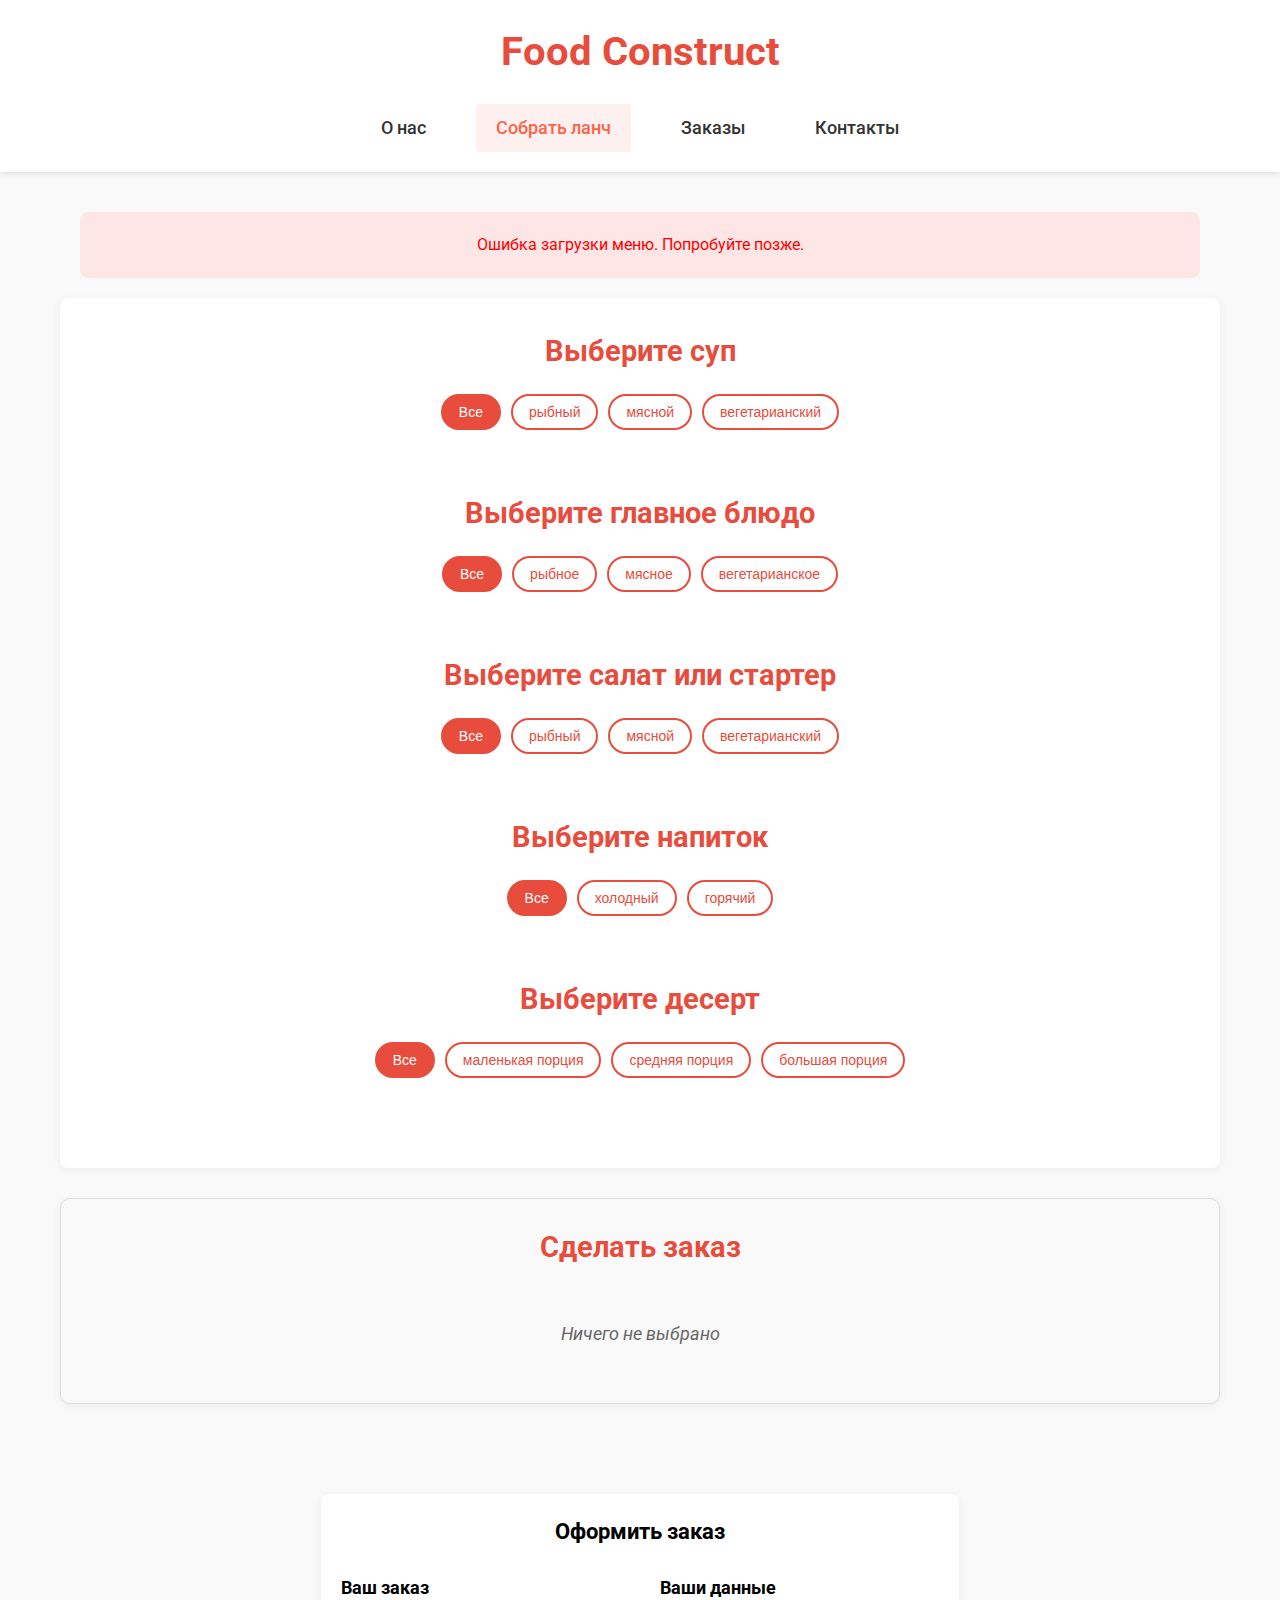
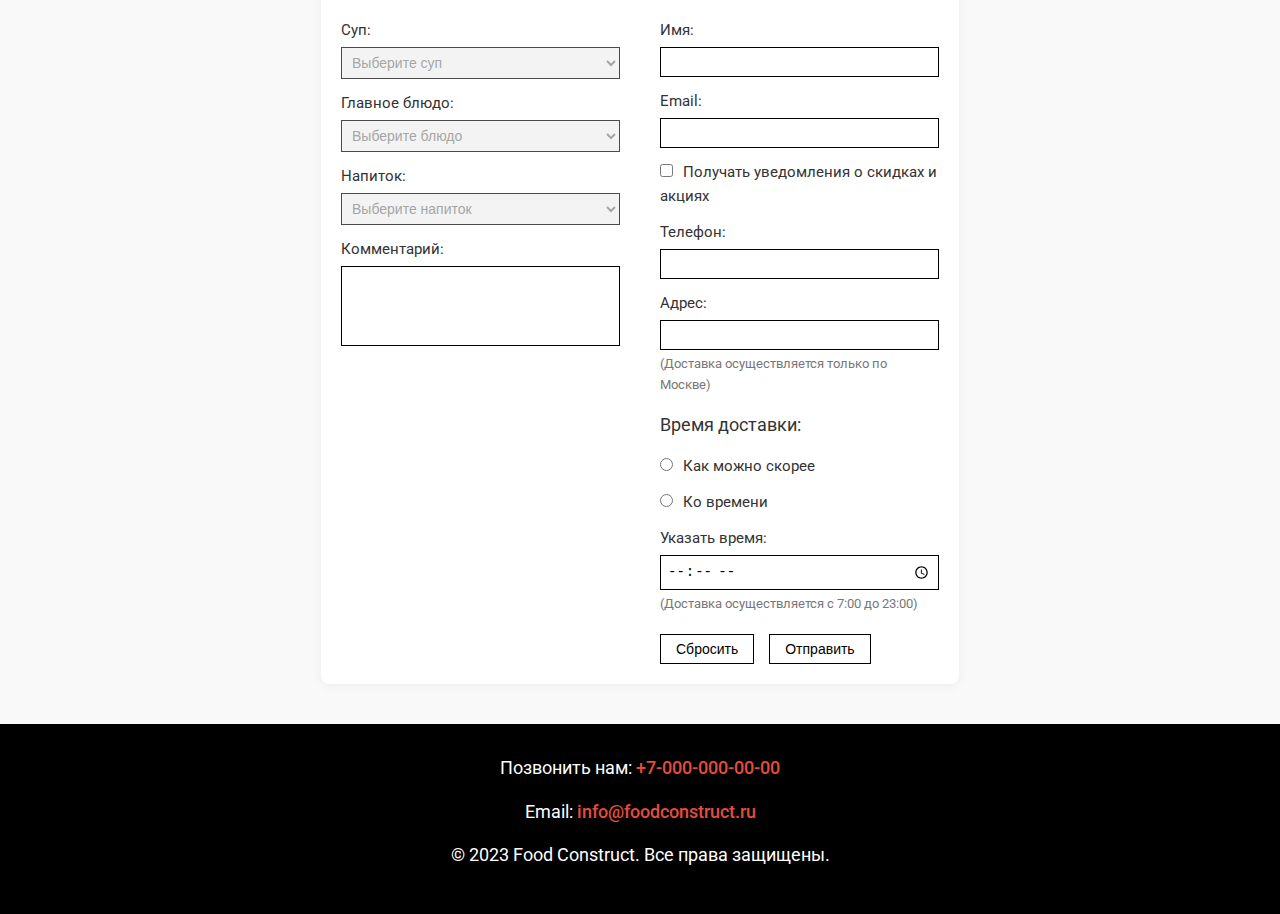
<file: lunch.html>
<!DOCTYPE html>
<html lang="ru">
<head>
    <meta charset="UTF-8">
    <meta name="viewport" content="width=device-width, initial-scale=1.0">
    <title>Food Construct - Собрать ланч</title>
    <link href="https://fonts.googleapis.com/css2?family=Roboto:wght@400;500;700&display=swap" rel="stylesheet">
    <link rel="stylesheet" href="style.css">
</head>
<body>
    <header>
        <div class="header-content">
            <h1>Food Construct</h1>
            <nav>
                <a href="index.html">О нас</a>
                <a href="lunch.html" id="active">Собрать ланч</a>
                <a href="#orders">Заказы</a>
                <a href="#contacts">Контакты</a>
            </nav>
        </div>
    </header>
    
    <main class="lunch-container">
        <!-- Секция выбора блюд -->
        <section class="dishes-section">
            <!-- Супы -->
            <div id="soup-section" class="category-section">
                <h2>Выберите суп</h2>
                <div class="filters" id="soup-filters">
                    <button class="filter-btn active" data-kind="all">Все</button>
                    <button class="filter-btn" data-kind="fish">рыбный</button>
                    <button class="filter-btn" data-kind="meat">мясной</button>
                    <button class="filter-btn" data-kind="veg">вегетарианский</button>
                </div>
                <div class="dishes-grid" id="soup-dishes">
                    <!-- Блюда будут добавлены через JavaScript -->
                </div>
            </div>

            <!-- Главные блюда -->
            <div id="main-section" class="category-section">
                <h2>Выберите главное блюдо</h2>
                <div class="filters" id="main-filters">
                    <button class="filter-btn active" data-kind="all">Все</button>
                    <button class="filter-btn" data-kind="fish">рыбное</button>
                    <button class="filter-btn" data-kind="meat">мясное</button>
                    <button class="filter-btn" data-kind="veg">вегетарианское</button>
                </div>
                <div class="dishes-grid" id="main-dishes">
                    <!-- Блюда будут добавлены через JavaScript -->
                </div>
            </div>

            <!-- Салаты и стартеры -->
            <div id="salad-section" class="category-section">
                <h2>Выберите салат или стартер</h2>
                <div class="filters" id="salad-filters">
                    <button class="filter-btn active" data-kind="all">Все</button>
                    <button class="filter-btn" data-kind="fish">рыбный</button>
                    <button class="filter-btn" data-kind="meat">мясной</button>
                    <button class="filter-btn" data-kind="veg">вегетарианский</button>
                </div>
                <div class="dishes-grid" id="salad-dishes">
                    <!-- Блюда будут добавлены через JavaScript -->
                </div>
            </div>

            <!-- Напитки -->
            <div id="drink-section" class="category-section">
                <h2>Выберите напиток</h2>
                <div class="filters" id="drink-filters">
                    <button class="filter-btn active" data-kind="all">Все</button>
                    <button class="filter-btn" data-kind="cold">холодный</button>
                    <button class="filter-btn" data-kind="hot">горячий</button>
                </div>
                <div class="dishes-grid" id="drink-dishes">
                    <!-- Блюда будут добавлены через JavaScript -->
                </div>
            </div>

            <!-- Десерты -->
            <div id="dessert-section" class="category-section">
                <h2>Выберите десерт</h2>
                <div class="filters" id="dessert-filters">
                    <button class="filter-btn active" data-kind="all">Все</button>
                    <button class="filter-btn" data-kind="small">маленькая порция</button>
                    <button class="filter-btn" data-kind="medium">средняя порция</button>
                    <button class="filter-btn" data-kind="large">большая порция</button>
                </div>
                <div class="dishes-grid" id="dessert-dishes">
                    <!-- Блюда будут добавлены через JavaScript -->
                </div>
            </div>
        </section>

        <!-- Секция заказа -->
        <section id="order-summary">
            <h2>Сделать заказ</h2>
            <div id="order-items">
                <div class="empty-order">Ничего не выбрано</div>
            </div>
            <div id="total-section" style="display: none;">
                <hr>
                <div class="total-price">
                    <strong>Стоимость заказа:</strong>
                    <span id="total-price">0</span>₽
                </div>
            </div>
        </section>
    </main>

    <!-- Форма заказа -->
    <section id="order-form">
        <h2>Оформить заказ</h2>
        <form action="https://httpbin.org/post" method="POST">
            <div class="order-details">
                <h3>Ваш заказ</h3>
                <label for="soup">Суп:</label>
                <select name="soup" id="soup" required>
                    <option value="">Выберите суп</option>
                    <option value="tomato">Томатный суп</option>
                    <option value="mushroom">Грибной крем-суп</option>
                    <option value="chicken-noodle">Куриная лапша</option>
                </select>

                <label for="main-dish">Главное блюдо:</label>
                <select name="main-dish" id="main-dish" required>
                    <option value="">Выберите блюдо</option>
                    <option value="lasagna">Лазанья с мясом</option>
                    <option value="carbonara">Паста карбонара</option>
                    <option value="fried-potatoes">Жареная картошка с грибами</option>
                    <option value="chicken-cutlets">Котлеты из курицы с пюре</option>
                </select>

                <label for="drink">Напиток:</label>
                <select name="drink" id="drink" required>
                    <option value="">Выберите напиток</option>
                    <option value="berry-mors">Морс ягодный</option>
                    <option value="orange-juice">Сок апельсиновый</option>
                    <option value="black-tea">Чай черный</option>
                </select>

                <label for="comment">Комментарий:</label>
                <textarea name="comment" id="comment" rows="4"></textarea>
            </div>

            <div class="customer-info">
                <h3>Ваши данные</h3>
                <label for="name">Имя:</label>
                <input type="text" id="name" name="name" required>

                <label for="email">Email:</label>
                <input type="email" id="email" name="email" required>

                <!-- Чекбокс уведомлений -->
                <label><input type="checkbox" name="discounts"> Получать уведомления о скидках и акциях</label>

                <label for="phone">Телефон:</label>
                <input type="tel" id="phone" name="phone" required>

                <label for="address">Адрес:</label>
                <input type="text" id="address" name="address" required>
                <p class="note">(Доставка осуществляется только по Москве)</p>

                <p>Время доставки:</p>
                <label><input type="radio" name="delivery-option" value="asap" required> Как можно скорее</label>
                <label><input type="radio" name="delivery-option" value="by-time"> Ко времени</label>

           
                <label for="exact-time">Указать время:</label>
                <input type="time" id="exact-time" name="exact-time" min="07:00" max="23:00" step="300">
                <p class="note">(Доставка осуществляется с 7:00 до 23:00)</p>

                <div class="form-buttons">
                    <button type="reset">Сбросить</button>
                    <button type="submit">Отправить</button>
                </div>
            </div>
        </form>
    </section>
    
    <footer id="contacts">
        <p>Позвонить нам: <a href="tel:+70000000000">+7-000-000-00-00</a></p>
        <p>Email: <a href="mailto:info@foodconstruct.ru">info@foodconstruct.ru</a></p>
        <p>© 2023 Food Construct. Все права защищены.</p>
    </footer>

    <!-- Подключаем скрипты -->
    <script src="dishes.js"></script>
    <script src="script.js"></script>
</body>
</html>
</file>
<file: style.css>
/* ===== БАЗОВЫЕ СТИЛИ ===== */
/* Сброс стандартных отступов и использование border-box для всех элементов */
* {
    box-sizing: border-box;
    margin: 0;
    padding: 0;
}

/* Основные стили страницы */
body {
    font-family: 'Roboto', sans-serif;
    line-height: 1.6;
    color: #333;
    background-color: #f9f9f9;
    display: flex;
    flex-direction: column;
    min-height: 100vh;
}

/* ===== ШАПКА САЙТА ===== */
/* Стили для верхней части страницы */
header {
    background-color: #fff;
    padding: 20px;
    box-shadow: 0 2px 5px rgba(0,0,0,0.1);
}

/* Контейнер для содержимого шапки */
.header-content {
    max-width: 1200px;
    margin: 0 auto;
    display: flex;
    flex-direction: column;
    align-items: center;
    gap: 20px;
}

/* Заголовок сайта */
h1 {
    color: #e74c3c;
    font-size: 2.5rem;
    text-align: center;
}

/* ===== НАВИГАЦИЯ ДЛЯ ДЕСКТОПА ===== */
/* Основной контейнер навигации - горизонтальный для десктопа */
nav {
    display: flex;
    justify-content: center;
    gap: 30px;
    width: 100%;
}

/* Стили для ссылок навигации */
nav a {
    text-decoration: none;
    color: #333;
    font-weight: 500;
    font-size: 1.1rem;
    transition: all 0.3s;
    padding: 10px 20px;
    border-radius: 4px;
    white-space: nowrap;
}

/* Эффект при наведении на ссылки */
nav a:hover {
    color: #e74c3c;
    background-color: #f9f2f2;
    transform: translateY(-2px);
}

/* Стиль для активной ссылки */
#active {
    color: tomato;
    background-color: #fff0f0;
}

/* ===== ОСНОВНОЕ СОДЕРЖИМОЕ ===== */
/* Главная область контента */
main {
    flex: 1;
    max-width: 1200px;
    margin: 30px auto;
    padding: 0 20px;
    width: 100%;
}

/* Стили для секций */
section {
    background-color: #fff;
    border-radius: 8px;
    padding: 30px;
    margin-bottom: 30px;
    box-shadow: 0 2px 10px rgba(0,0,0,0.05);
}

/* Заголовки секций */
h2 {
    color: #e74c3c;
    margin-bottom: 20px;
    font-size: 1.8rem;
    text-align: center;
}

/* Основной текст */
p {
    margin-bottom: 15px;
    font-size: 1.1rem;
}

/* ===== СЕКЦИЯ "О НАС" ===== */
/* Контейнер для контента о компании */
.about-content {
    display: flex;
    align-items: center;
    gap: 30px;
}

/* Изображение в секции "О нас" */
.about-image {
    width: 500px;
    height: 300px;
    border-radius: 8px;
    object-fit: cover;
}

/* ===== СПИСОК ПРЕИМУЩЕСТВ ===== */
/* Стили для списка преимуществ */
.advantages-list {
    list-style-type: none;
    padding-left: 20px;
}

/* Элементы списка преимуществ */
.advantages-list li {
    margin-bottom: 10px;
    position: relative;
    padding-left: 25px;
    font-size: 1.1rem;
}

/* Галочка перед элементами списка */
.advantages-list li:before {
    content: "✓";
    color: #27ae60;
    position: absolute;
    left: 0;
    font-weight: bold;
}

/* ===== ТАБЛИЦЫ ===== */
/* Стили для таблиц */
table {
    width: 100%;
    border-collapse: collapse;
    margin-top: 20px;
}

/* Ячейки таблицы */
th, td {
    padding: 12px 15px;
    border: 1px solid #ddd;
    text-align: left;
}

/* Заголовки таблицы */
th {
    background-color: #f2f2f2;
    font-weight: 700;
}

/* Чередование цветов строк */
tr:nth-child(even) {
    background-color: #f9f9f9;
}

/* ===== СЕТКА БЛЮД ===== */
/* Контейнер сетки для карточек блюд */
.dishes-grid {
    display: grid;
    grid-template-columns: repeat(3, 1fr);
    gap: 20px;
}

/* Карточка отдельного блюда */
.dish-card {
    background-color: #fff;
    padding: 30px 40px;
    border-radius: 35px;
    cursor: pointer;
    filter: drop-shadow(17px 19px 24px rgba(0, 0, 0, 0.13));
    display: flex;
    flex-direction: column;
    justify-content: space-between;
    transition: all 0.3s ease;
}

/* Эффект при наведении на карточку */
.dish-card:hover {
    border: 2px solid tomato;
    transform: translateY(-5px);
}

/* Эффект для кнопки при наведении на карточку */
.dish-card:hover button {
    background-color: #e74c3c;
    color: white;
}

/* Изображение блюда */
.dish-image {
    width: 100%;
    border-radius: 35px;
    margin-bottom: 15px;
}

/* Цена блюда */
.dish-price {
    font-size: 1.3rem;
    font-weight: 700;
    margin-bottom: 5px;
}

/* Название блюда */
.dish-name {
    font-size: 1.2rem;
    margin-bottom: 5px;
}

/* Вес/объем блюда */
.dish-weight {
    color: #777;
    margin-bottom: 15px;
}

/* Кнопка добавления в заказ */
.add-button {
    background-color: #f1eee9;
    border: none;
    padding: 10px 30px;
    border-radius: 10px;
    cursor: pointer;
    margin-top: auto;
    font-weight: 500;
    transition: background-color 0.3s;
}

/* ===== ФОРМА ЗАКАЗА ===== */
/* Основной контейнер формы */
#order-form {
    max-width: 900px;
    margin: 40px auto;
    padding: 20px;
    background: #fff;
    border-radius: 8px;
    box-shadow: 0 2px 10px rgba(0,0,0,0.05);
}

/* Заголовок формы */
#order-form h2 {
    text-align: center;
    margin-bottom: 25px;
    font-size: 22px;
    font-weight: bold;
    color: #000;
}

/* Расположение формы в две колонки */
#order-form form {
    display: flex;
    justify-content: space-between;
    gap: 40px;
}

/* Колонки формы */
.order-details, .customer-info {
    flex: 1;
}

/* Заголовки секций формы */
.order-details h3,
.customer-info h3 {
    margin-bottom: 15px;
    font-size: 18px;
    font-weight: bold;
    color: #000;
}

/* Поля ввода формы */
#order-form label {
    display: block;
    margin-top: 12px;
    margin-bottom: 5px;
    font-size: 15px;
    font-weight: normal;
}

/* Элементы формы */
#order-form input,
#order-form select,
#order-form textarea {
    width: 100%;
    padding: 6px;
    border: 1px solid #000;
    border-radius: 0;
    font-size: 14px;
    box-sizing: border-box;
}

/* Текстовое поле */
#order-form textarea {
    resize: none;
    height: 80px;
}

/* Чекбоксы и радиокнопки */
#order-form input[type="checkbox"],
#order-form input[type="radio"] {
    width: auto;
    margin-right: 6px;
}

/* Текст подсказок */
#order-form .note {
    font-size: 13px;
    color: #777;
    margin-top: 4px;
}

/* Контейнер для кнопок формы */
.form-buttons {
    display: flex;
    gap: 15px;
    margin-top: 20px;
}

/* Кнопки формы */
#order-form button {
    padding: 6px 15px;
    border: 1px solid #000;
    background: #fff;
    font-size: 14px;
    cursor: pointer;
}

/* Эффект при наведении на кнопки */
#order-form button:hover {
    background: #f2f2f2;
}

/* ===== ПОДВАЛ САЙТА ===== */
footer {
    background-color: black;
    color: white;
    padding: 30px 20px;
    text-align: center;
    margin-top: auto;
}

/* Ссылки в подвале */
footer a {
    color: #e74c3c;
    text-decoration: none;
    font-weight: 500;
}

/* Эффект при наведении на ссылки в подвале */
footer a:hover {
    text-decoration: underline;
}

/* Примечание о доставке */
.delivery-note {
    display: block;
    font-size: 0.85rem;
    color: #666;
    margin-top: 5px;
    font-style: italic;
}

/* Эффект при наведении на примечание */
.dish-card:hover .delivery-note {
    color: #e74c3c;
}

/* ===== СТИЛИ ДЛЯ ФИЛЬТРОВ ===== */
.filters {
    display: flex;
    justify-content: center;
    gap: 10px;
    margin-bottom: 20px;
    flex-wrap: wrap;
}

.filter-btn {
    padding: 8px 16px;
    border: 2px solid #e74c3c;
    background-color: white;
    color: #e74c3c;
    border-radius: 20px;
    cursor: pointer;
    font-size: 14px;
    font-weight: 500;
    transition: all 0.3s ease;
}

.filter-btn:hover {
    background-color: #fff0f0;
    transform: translateY(-2px);
}

.filter-btn.active {
    background-color: #e74c3c;
    color: white;
}

/* ===== СТИЛИ ДЛЯ ЛАБОРАТОРНОЙ РАБОТЫ 4 ===== */

/* Контейнер для страницы ланча */
.lunch-container {
    max-width: 1200px;
    margin: 0 auto;
    padding: 20px;
}

/* Секции категорий */
.category-section {
    margin-bottom: 40px;
}

/* Выделение выбранной карточки */
.dish-card.selected {
    border: 2px solid #e74c3c;
    background-color: #fff0f0;
    transform: translateY(-5px);
}

.dish-card.selected .add-button {
    background-color: #e74c3c;
    color: white;
}

/* Стили для корзины заказа */
#order-summary {
    background: #f9f9f9;
    padding: 25px;
    border-radius: 10px;
    margin-bottom: 30px;
    border: 1px solid #ddd;
}

.order-item {
    margin-bottom: 15px;
    padding: 12px;
    background: white;
    border-radius: 8px;
    border-left: 4px solid #e74c3c;
    box-shadow: 0 2px 4px rgba(0,0,0,0.1);
}

.order-item strong {
    color: #333;
    font-size: 1.1em;
}

.empty-order {
    text-align: center;
    color: #666;
    font-style: italic;
    padding: 30px;
    font-size: 1.1em;
}

.total-price {
    font-size: 1.3em;
    font-weight: bold;
    text-align: right;
    margin-top: 20px;
    padding-top: 15px;
    border-top: 2px solid #ddd;
    color: #e74c3c;
}

/* ===== АДАПТИВНОСТЬ ДЛЯ ПЛАНШЕТОВ (800px и меньше) ===== */
@media (max-width: 800px) {
    /* Сетка блюд - 2 колонки */
    .dishes-grid {
        grid-template-columns: repeat(2, 1fr);
    }
    
    /* Уменьшение изображения в секции "О нас" */
    .about-image {
        width: 400px;
    }
    
    /* Форма в одну колонку */
    #order-form form {
        flex-direction: column;
    }
}

/* ===== АДАПТИВНОСТЬ ДЛЯ МОБИЛЬНЫХ УСТРОЙСТВ (768px и меньше) ===== */
@media (max-width: 800px) {
    /* НАВИГАЦИЯ: горизонтальная становится вертикальной колонкой */
    nav {
        flex-direction: column;
        gap: 10px;
        width: 100%;
        max-width: 250px;
    }
    
    /* Ссылки занимают всю ширину контейнера */
    nav a {
        text-align: center;
        padding: 12px 20px;
        border: 1px solid #534b4b;
        width: 100%;
        white-space: normal;
    }
    
    /* Эффект при наведении на мобильных */
    nav a:hover {
        background-color: #f9f2f2;
        transform: none;
    }
}

/* ===== АДАПТИВНОСТЬ ДЛЯ МОБИЛЬНЫХ УСТРОЙСТВ (600px и меньше) ===== */
@media (max-width: 600px) {
    /* Сетка блюд - 1 колонка */
    .dishes-grid {
        grid-template-columns: 1fr;
    }
    
    /* Вертикальное расположение контента "О нас" */
    .about-content {
        flex-direction: column;
    }
    
    /* Полная ширина для изображения */
    .about-image {
        width: 100%;
        height: auto;
    }
    
    /* Уменьшение отступов секций */
    section {
        padding: 20px;
    }
    
    /* Адаптация формы заказа */
    #order-form {
        margin: 20px auto;
        padding: 15px;
    }
    
    /* Навигация занимает всю доступную ширину */
    nav {
        max-width: 100%;
    }

    /* Адаптивность для фильтров */
    .filters {
        gap: 5px;
    }
    
    .filter-btn {
        padding: 6px 12px;
        font-size: 12px;
    }
}

/* ===== АДАПТИВНОСТЬ ДЛЯ МАЛЕНЬКИХ ЭКРАНОВ (400px и меньше) ===== */
@media (max-width: 400px) {
    /* Уменьшение шрифта таблицы */
    table {
        font-size: 14px;
    }
    
    /* Уменьшение отступов ячеек */
    th, td {
        padding: 8px 10px;
    }
    
    /* Уменьшение отступов карточек */
    .dish-card {
        padding: 20px 30px;
    }
    
    /* Уменьшение основного отступа */
    main {
        margin: 20px auto;
        padding: 0 15px;
    }
    
    /* Уменьшение заголовка */
    h1 {
        font-size: 2rem;
    }
    
    /* Вертикальное расположение кнопок формы */
    .form-buttons {
        flex-direction: column;
    }
    
    /* Уменьшение отступов навигации */
    nav a {
        padding: 10px 15px;
        font-size: 1rem;
    }
}
</file>
